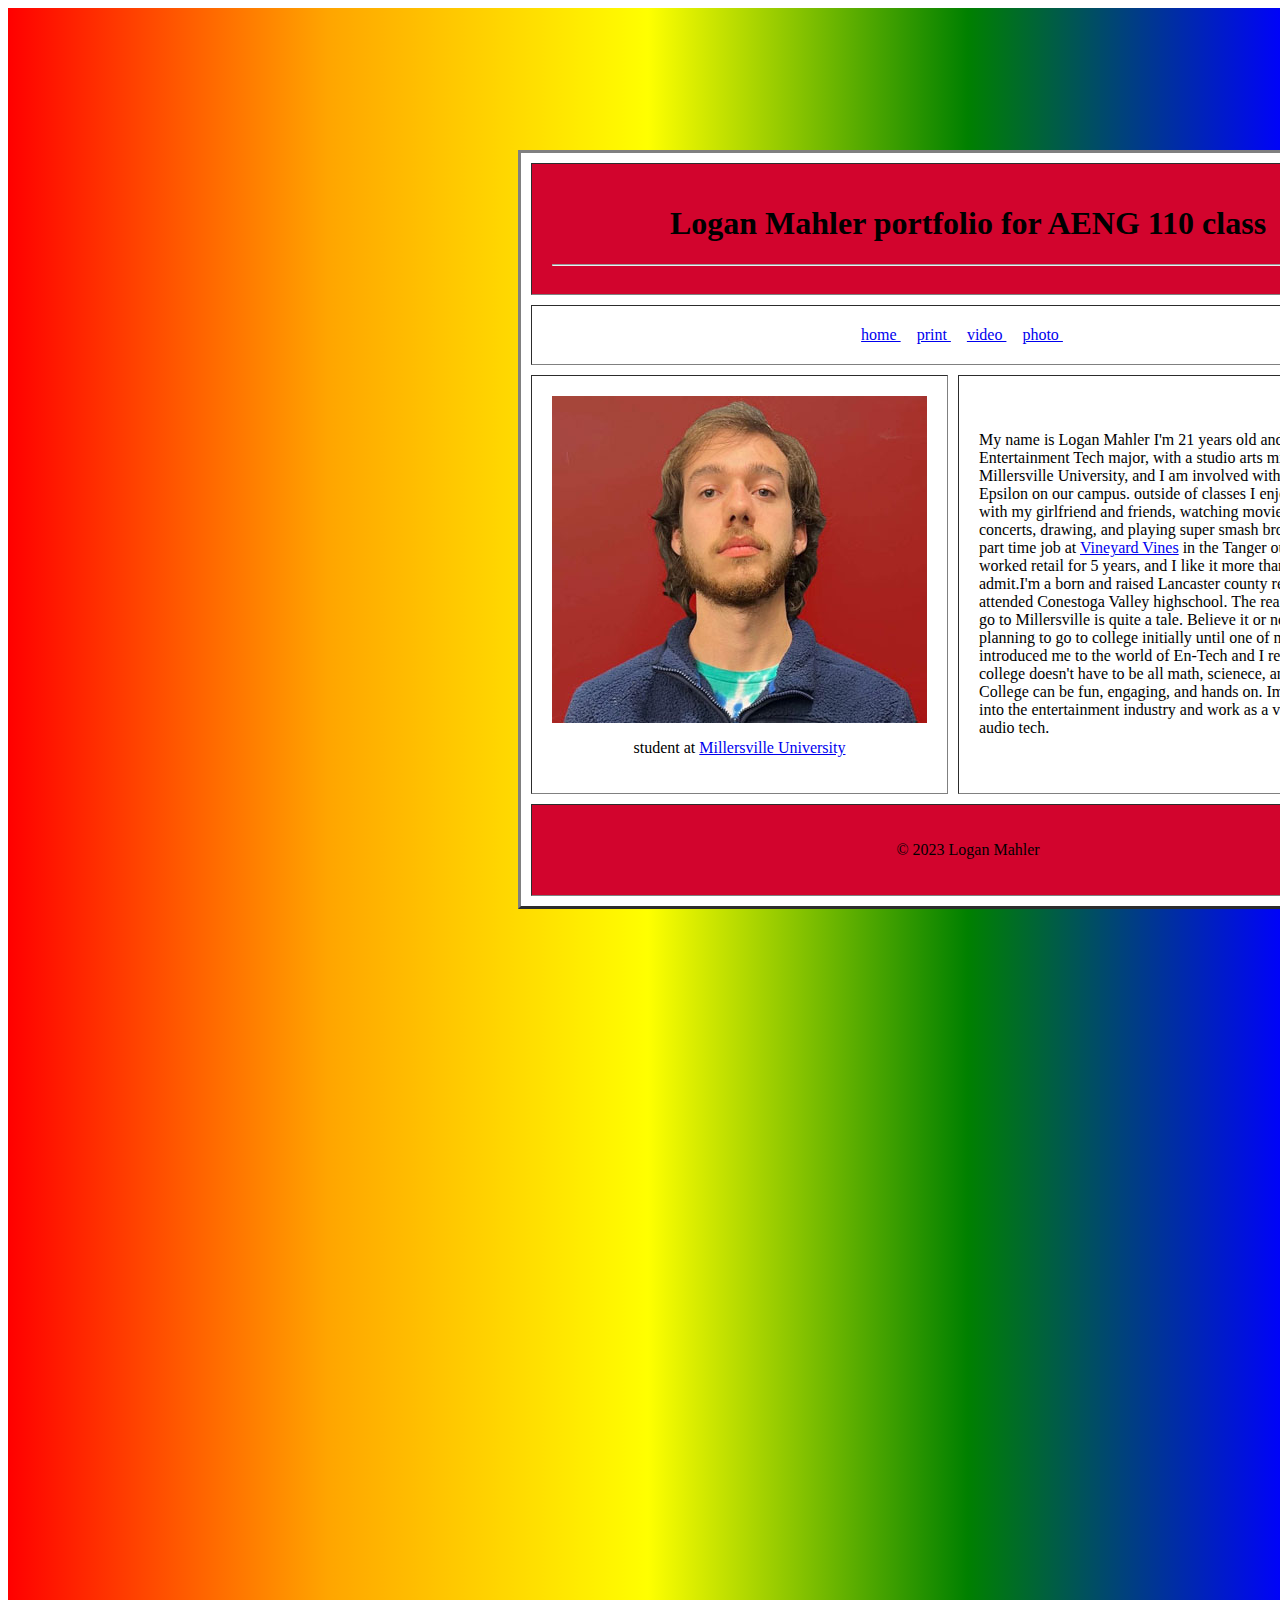
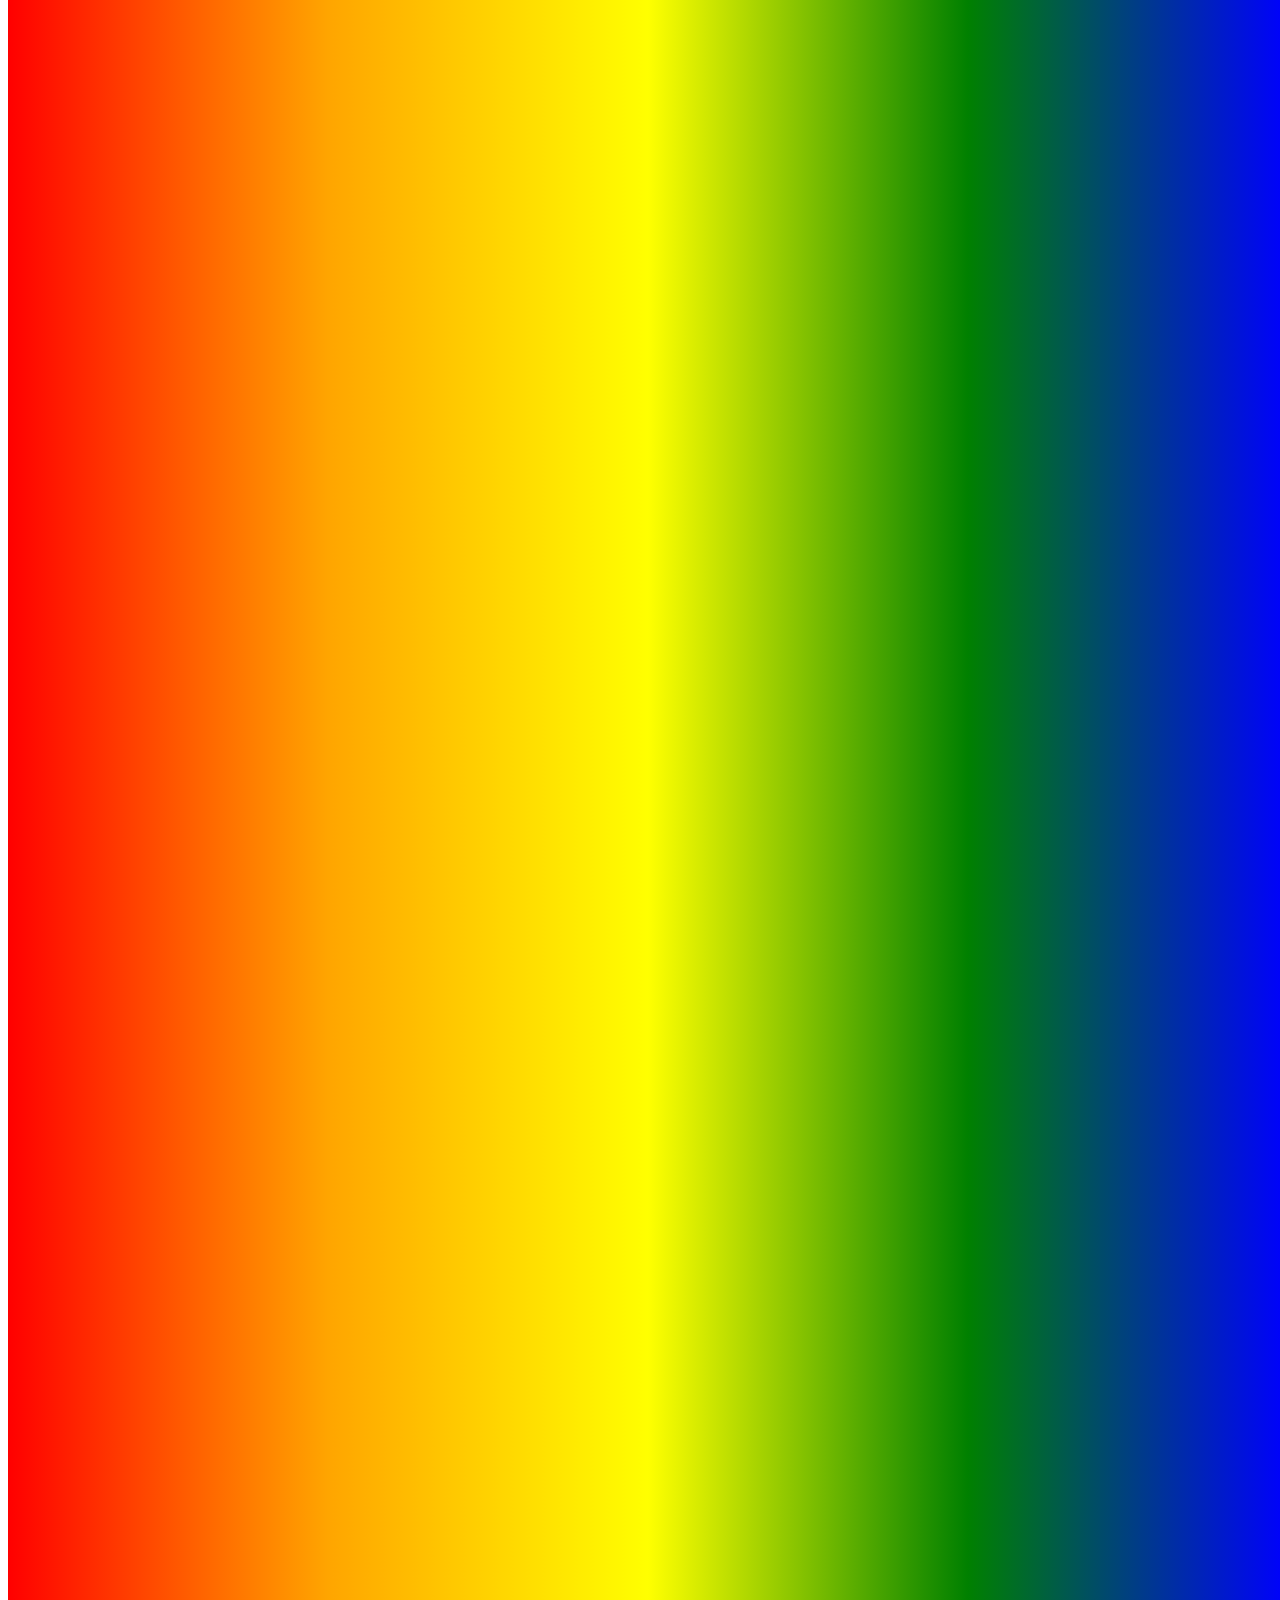
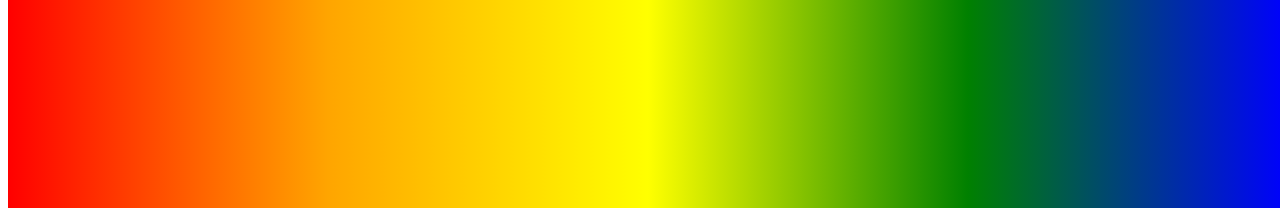
<file: index.html>
<!doctype html>

<html>
<head>
	<link rel="stylesheet" type="text/css" href="index.css">
	<meta charset="utf-8">
	<meta name="viewport" content="width=device-width, initial-scale=1">
<title> Logan Mahler E-Portfolio

</title>
</head>

<body>
	<div class="container">

<table bgcolor="ffffff" align="center" border="3" style="width:900px" cellspacing="10" cellpadding="20">
	<tr>
		<td colspan="2" bgcolor="#D2042D" align="center">

	<h1>
 	Logan Mahler portfolio for AENG 110 class 
	</h1>

<hr></td>

</tr>


<br>
	<tr>
		<td colspan="2" align="center">
		<a href="index.html"> home </a>&nbsp;&nbsp;&nbsp;

		<a href="print.html"> print </a>&nbsp;&nbsp;&nbsp;
		<a href="video.html"> video </a>&nbsp;&nbsp;&nbsp;
		<a href="photo.html"> photo </a>&nbsp;&nbsp;&nbsp;
	</tr>
	<tr>

</td>

<br>



	<td style="width: 300px;" bgcolor="white">
<center>
	<img src="headshot.jpg" align="center">
		<p>student at <a href="https://www.millersville.edu/">Millersville University
</td>
	</a>
</center>
</p>
<td style="width: 600px;">

	<p>My name is Logan Mahler I'm 21 years old and a Junior, Entertainment Tech major, with a studio arts minor at Millersville University, and I am involved with Tau Kappa Epsilon on our campus. outside of classes I enjoy hanging out with my girlfriend and friends, watching movies, going to concerts, drawing, and playing super smash bros. I also hold a part time job at <a href="https://www.vineyardvines.com/?utm_source=google&utm_medium=cpc&utm_term=vineyard%20vines&utm_content=Text_GG_BR_Core_X_X&utm_campaign=Text_GG_BAU_BR_Core_X_Exact&CID=ps%7Cgoogle%7Csem%7Cnull%7Cnull%7Cnull%7Calways_on%7Cnull%7Cnull%7Cnull%7CText_GG_BAU_BR_Core_X_Exact%7CText_GG_BR_Core_X_X%7Cvineyard%20vines%7C614882951272&s_kwcid=AL!6904!3!614882951272!e!!g!!vineyard%20vines&gad_source=1&gclid=CjwKCAiAjrarBhAWEiwA2qWdCDiguiW3aUCH6pZ6T3_Ax6s79aMWG7AaPwcVKn2i5EW6gZ-dbEl8bBoCbq4QAvD_BwE&gclsrc=aw.ds"> Vineyard Vines</a> in the Tanger outlets, I've worked retail for 5 years, and I like it more than I care to admit.I'm a born and raised Lancaster county resident and attended Conestoga Valley highschool. The reason I decided to go to Millersville is quite a tale. Believe it or not I was not planning to go to college initially until one of my coworkers introduced me to the world of En-Tech and I realized that college doesn't have to be all math, scienece, and english. College can be fun, engaging, and hands on. Im hoping to get into the entertainment industry and work as a videographer / audio tech. 
	</p>
</td>

</tr>

<br><br><br><br><br>
<tr><td colspan="2" bgcolor="#D2042D">
	<center>
<p>&copy; 2023 Logan Mahler

</center>

</tr></td>

</table>
</div>
</body>






</html>
</file>
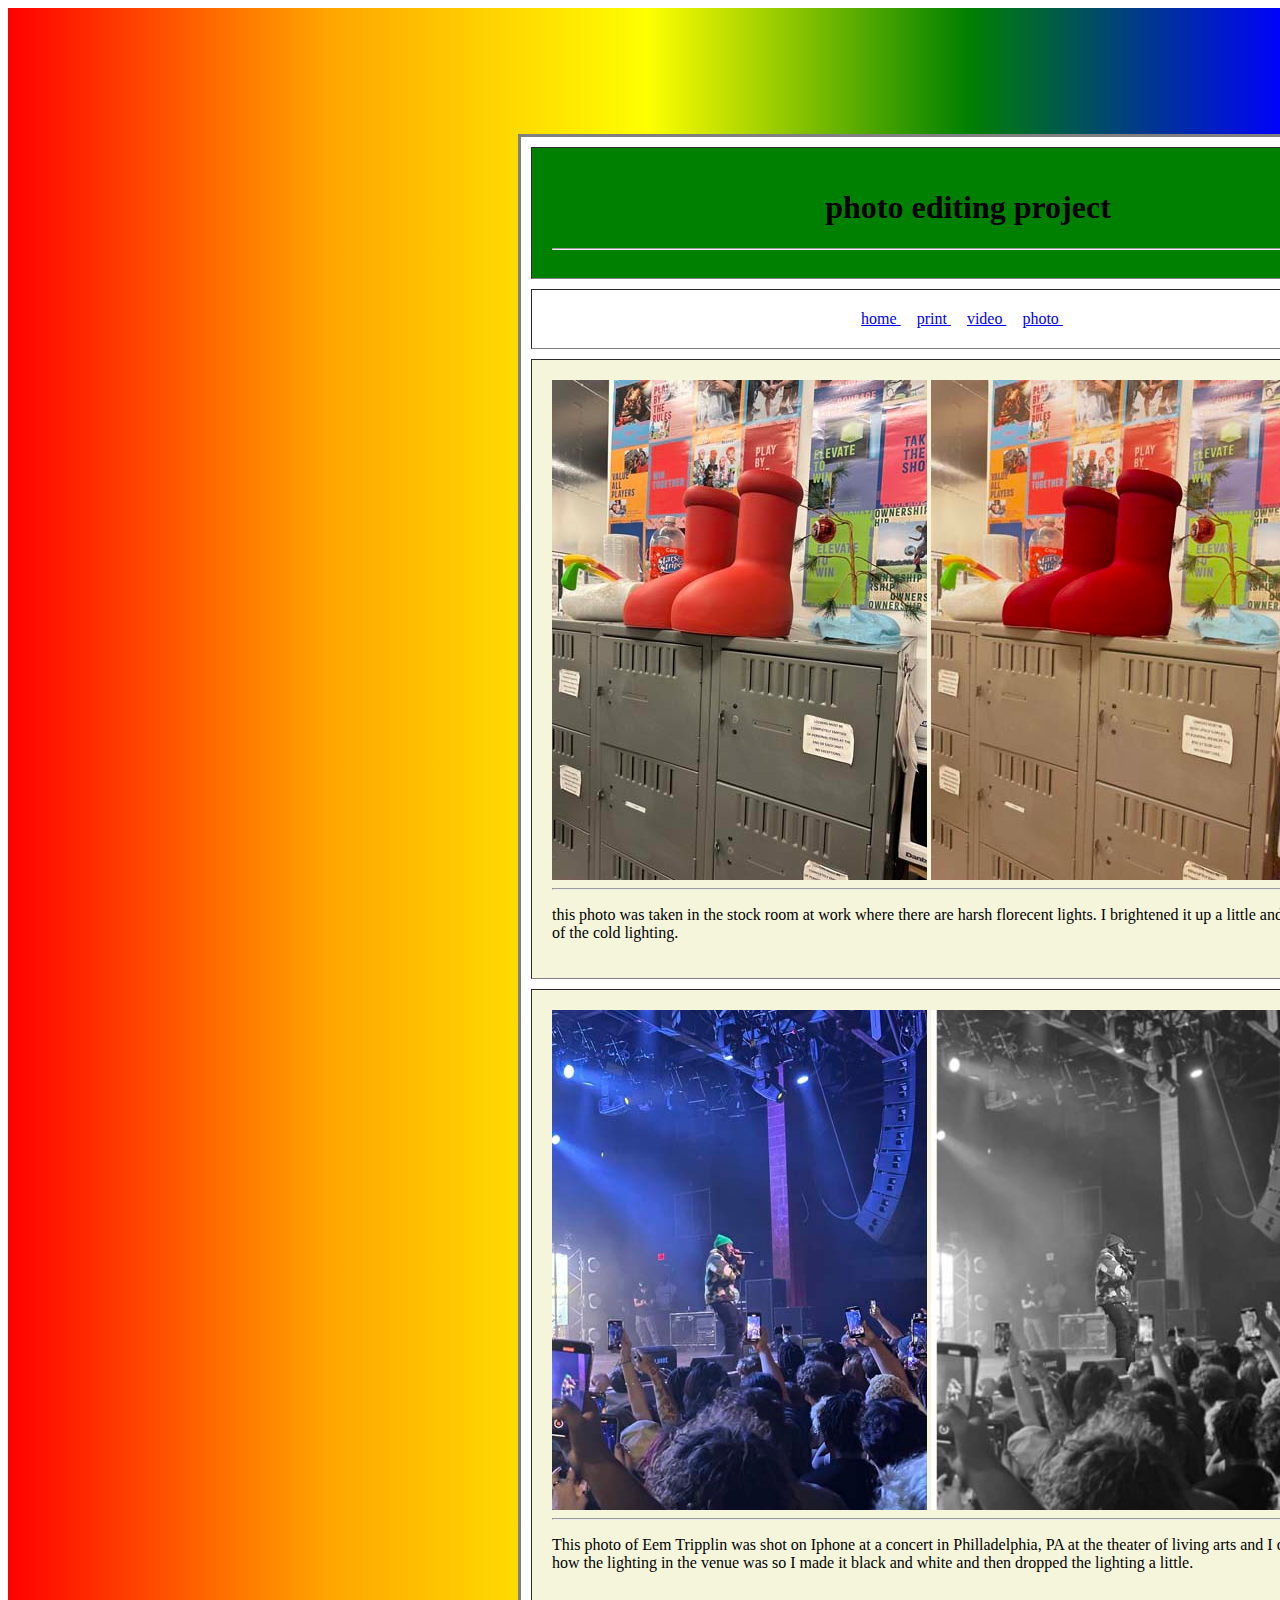
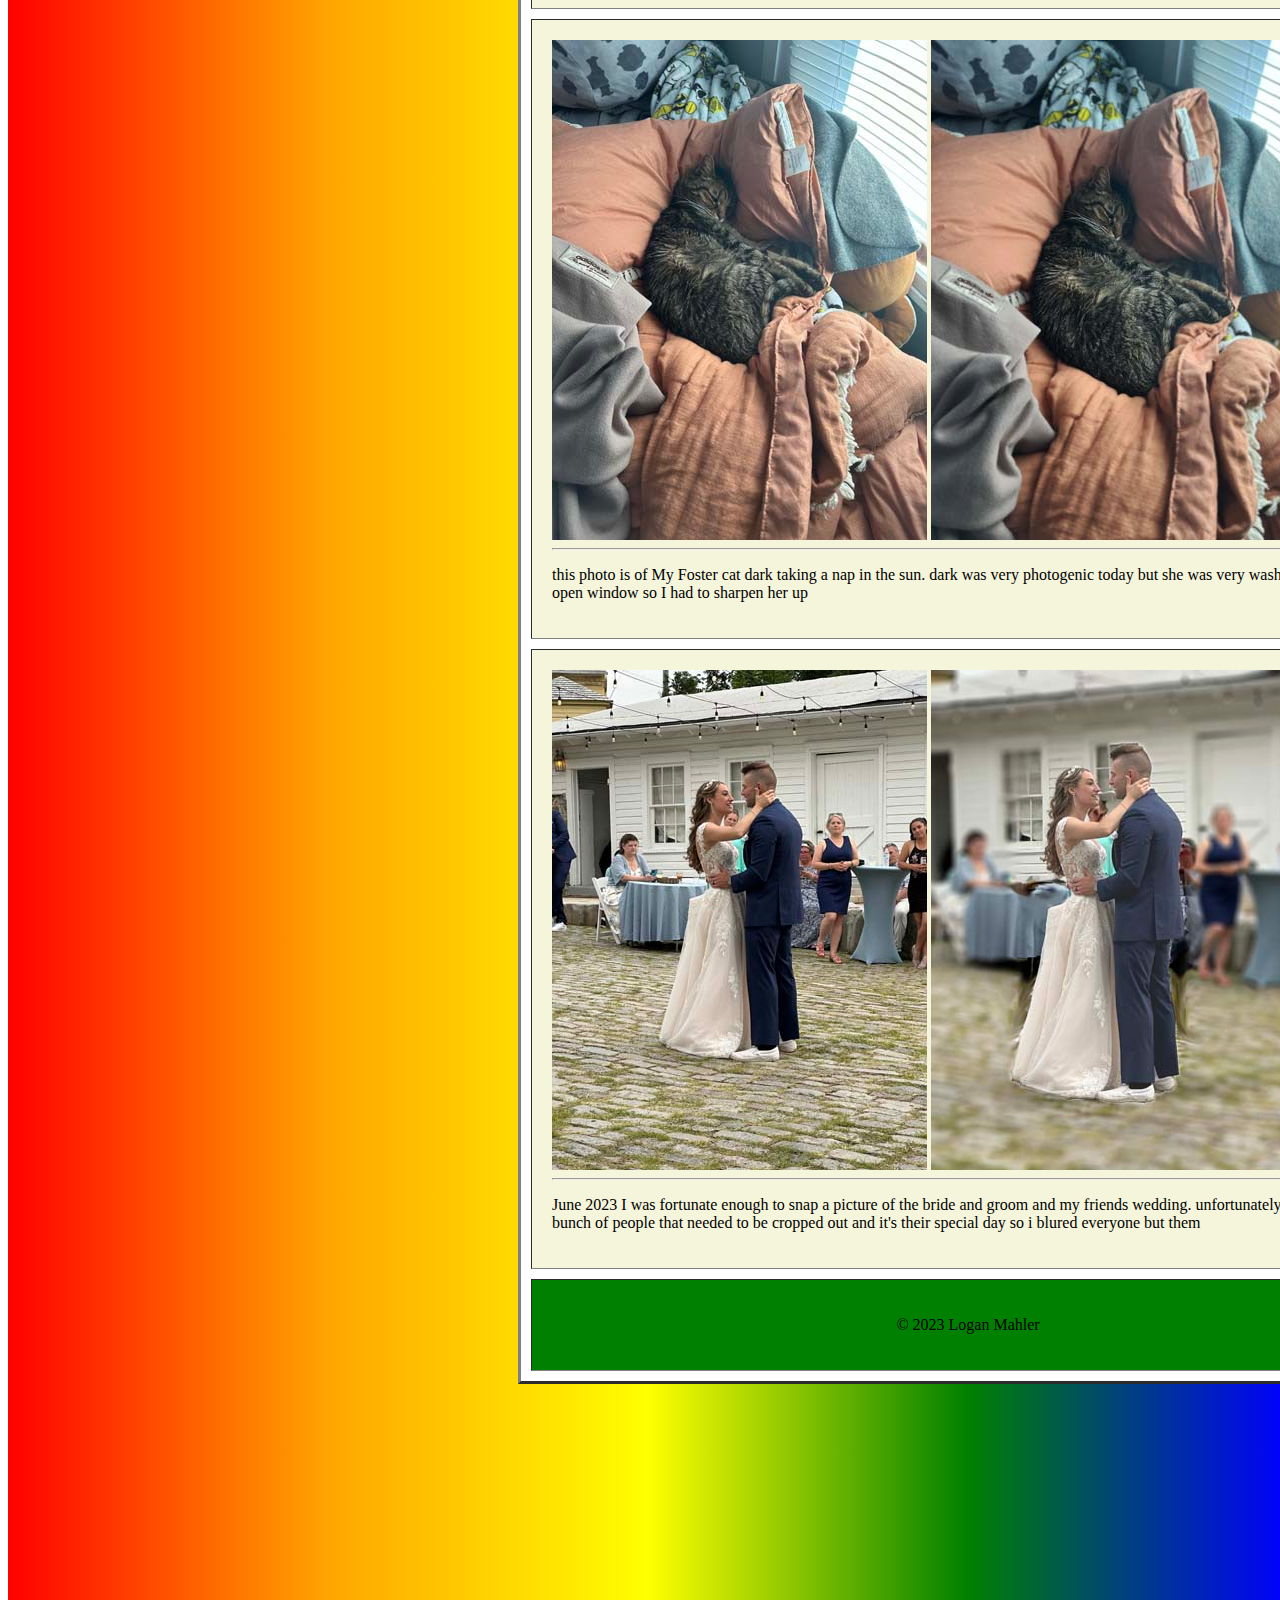
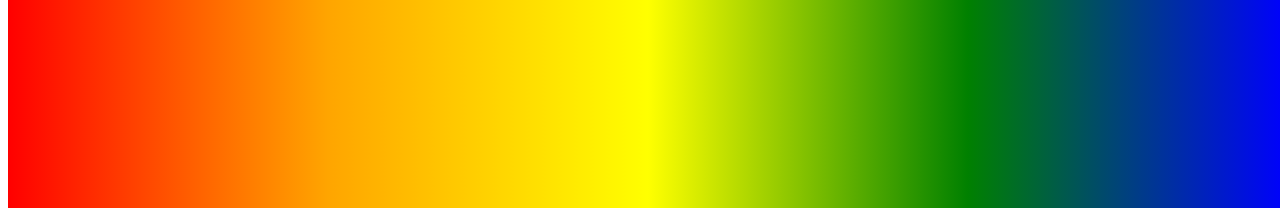
<file: photo.html>
<!doctype html>

<html>
<head>
	<link rel="stylesheet" type="text/css" href="index.css">
	<meta charset="utf-8">
	<meta name="viewport" content="width=device-width, initial-scale=1">
<title> Logan Mahler photo project

</title>
</head>

<body>
	<div class="container">

<table bgcolor="ffffff" align="center" border="3" style="width:900px" cellspacing="10" cellpadding="20">
	<tr>
		<td colspan="2" bgcolor="green" align="center">

	<h1>
 	photo editing project 
	</h1>

<hr></td>

</tr>


<br>
	<tr>
		<td colspan="2" align="center">
		<a href="index.html"> home </a>&nbsp;&nbsp;&nbsp;

		<a href="print.html"> print </a>&nbsp;&nbsp;&nbsp;
		<a href="video.html"> video </a>&nbsp;&nbsp;&nbsp;
		<a href="photo.html"> photo </a>&nbsp;&nbsp;&nbsp;
	</tr>

	<tr>

</td>

<br>


<center>
	<td style="width: 300px;" bgcolor="beige">

	<img src="boots.jpg" align="center">


	<img src="edited_boots.jpg" align="center">
	<hr>

<p>this photo was taken in the stock room at work where there are harsh florecent lights. I brightened it up a little and removed some of the cold lighting.</p>

	<tr><td colspan="2" bgcolor="beige">

	<img src="artist.jpg" align="center">
	

	<img src="artist_edited.jpg" align="center">
	<hr>

<p> This photo of Eem Tripplin was shot on Iphone at a concert in Philladelphia, PA at the theater of living arts and I didn't really like how the lighting in the venue was so I made it black and white and then dropped the lighting a little.</p>

	<tr><td colspan="2" bgcolor="beige">

	<img src="cat.jpg" align="center">


	<img src="cat_edited.jpg" align="center">
	<hr>

<p>this photo is of My Foster cat dark taking a nap in the sun. dark was very photogenic today but she was very washed out from the open window so I had to sharpen her up</p>

	<tr><td colspan="2" bgcolor="beige">


	<img src="wedding.jpg" align="center">


	<img src="wedding_edited.jpg" align="center">
	<hr>

<p>June 2023 I was fortunate enough to snap a picture of the bride and groom and my friends wedding. unfortunately there was a bunch of people that needed to be cropped out and it's their special day so i blured everyone but them</p>

	</td></tr>
</td></tr>
</td></tr>
</td></tr>
</td>
	</a>
</center>


	<br><br><br><br><br>
<tr><td colspan="2" bgcolor="green">
	<center>
<p>&copy; 2023 Logan Mahler

</center>

</tr></td>

</table>
</div>
</body>






</html>
</file>
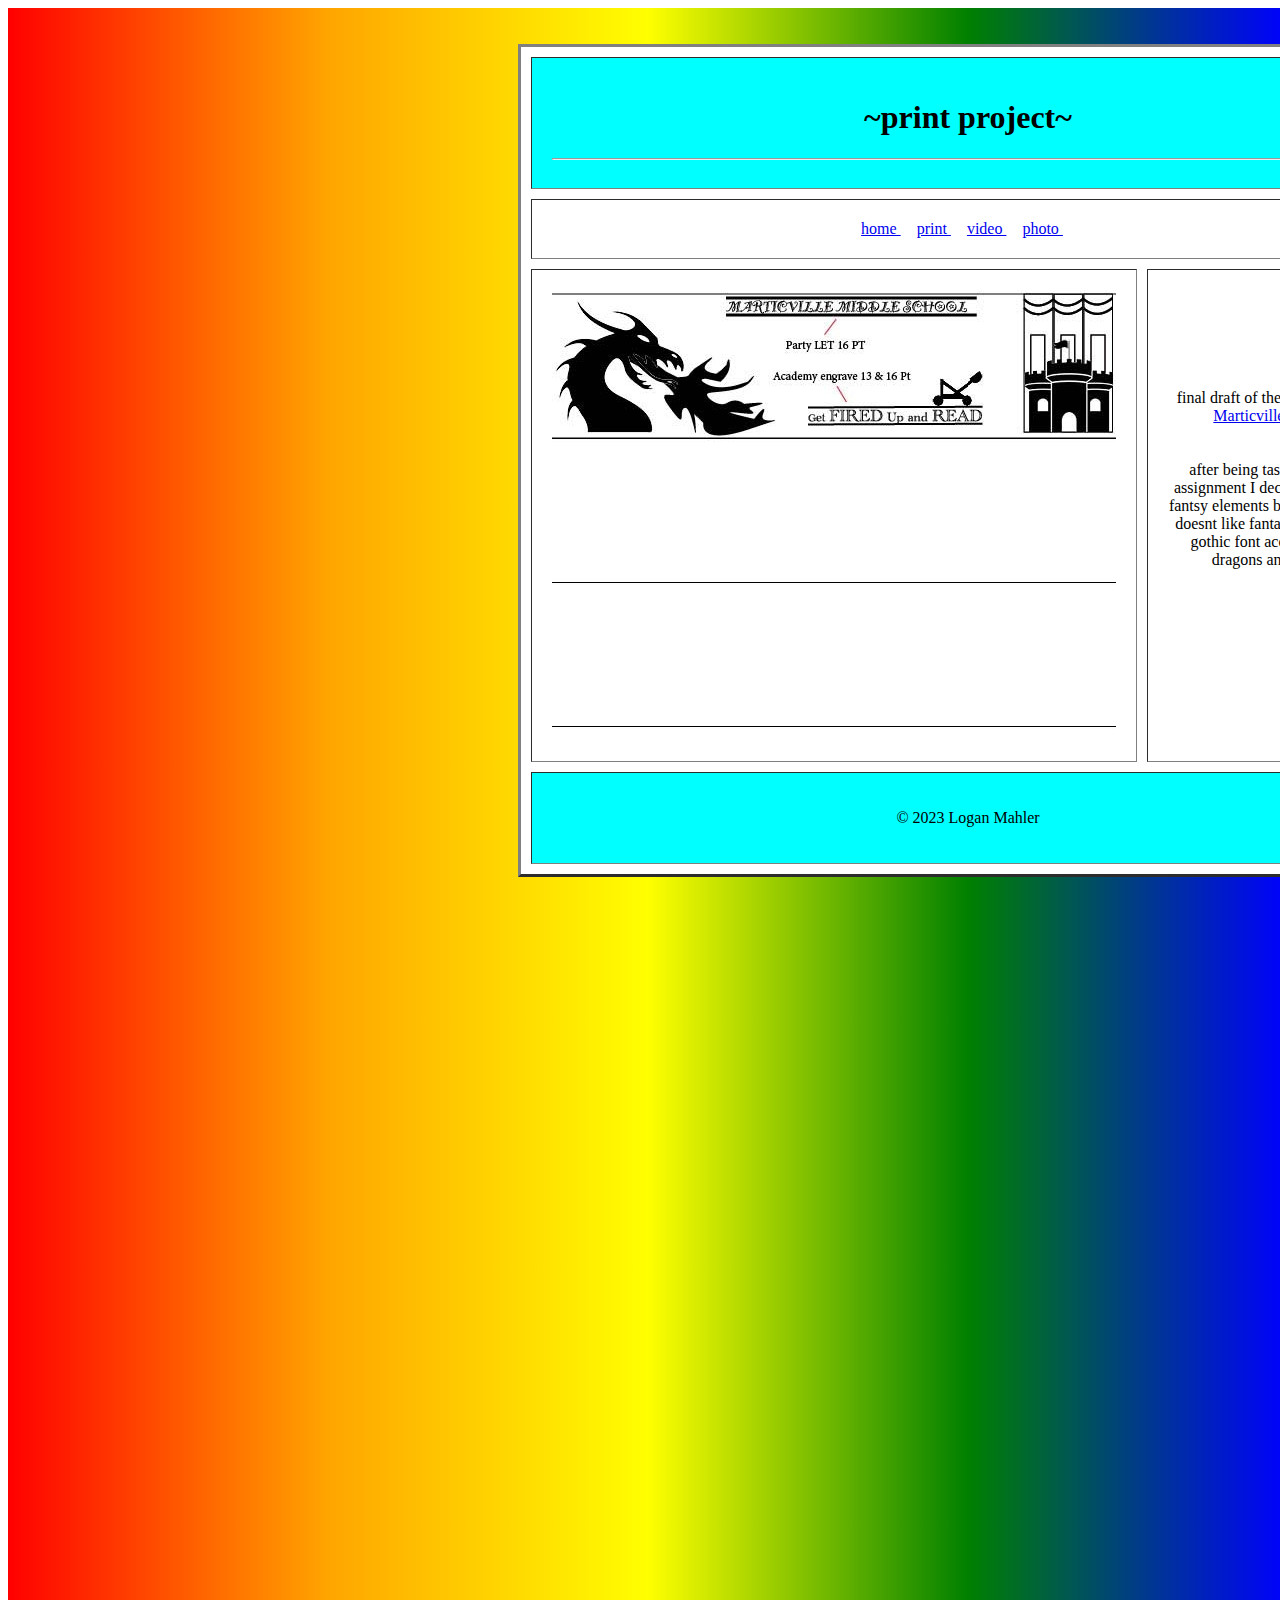
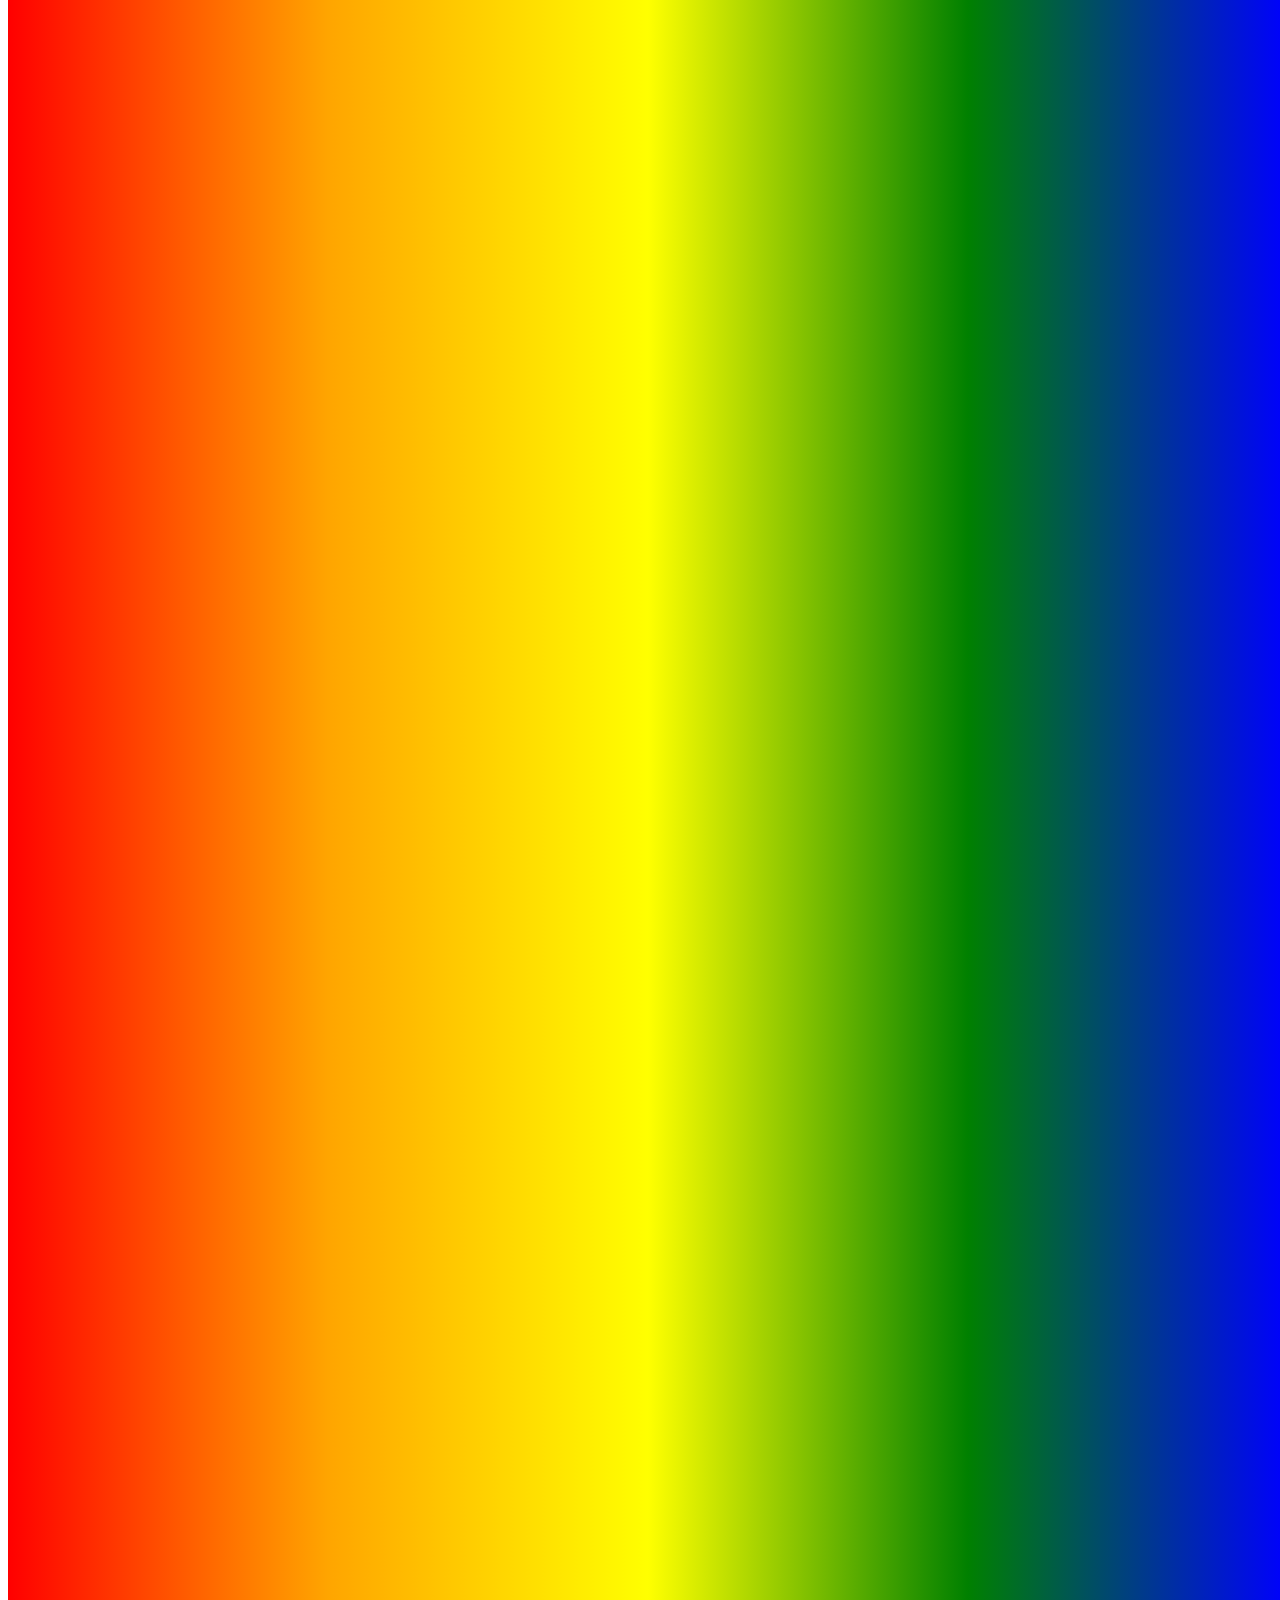
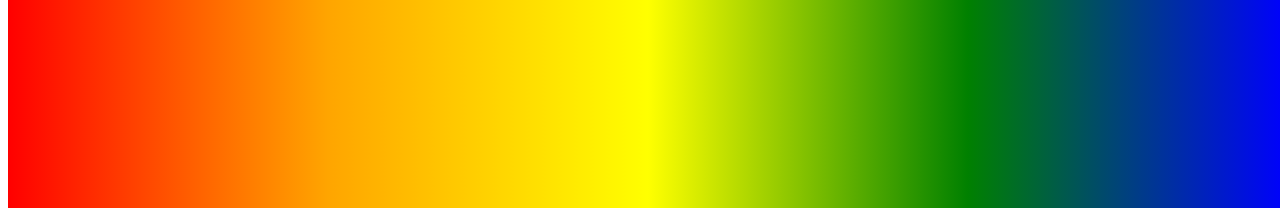
<file: print.html>
<!doctype html>

<html>
<head>
	<link rel="stylesheet" type="text/css" href="index.css">
	<meta charset="utf-8">
	<meta name="viewport" content="width=device-width, initial-scale=1">
<title> Logan Mahler Print project

</title>
</head>

<body>
	<div class="container">

<table bgcolor="ffffff" align="center" border="3" style="width:900px" cellspacing="10" cellpadding="20">
	<tr>
		<td colspan="2" bgcolor="cyan" align="center">

	<h1>
 	~print project~ 
	</h1>

<hr></td>

</tr>


<br>
	<tr>
		<td colspan="2" align="center">
			
		<a href="index.html"> home </a>&nbsp;&nbsp;&nbsp;

		<a href="print.html"> print </a>&nbsp;&nbsp;&nbsp;

		<a href="video.html"> video </a>&nbsp;&nbsp;&nbsp;

		<a href="photo.html"> photo </a>&nbsp;&nbsp;&nbsp;

	</tr>

	<tr>
</td>
</td>

<br>



	<td style="width: 300px;" bgcolor="">
<center>
	<img src="bookmark_template.jpg" align="left">
	<td colspan="2" align="center">
		<p>final draft of the Bookmark for <a href="https://marticville.pennmanor.net/"> Marticville Middle.</a> <br><br><br> after being tasked with this assignment I decided to go with fantsy elements because what kid doesnt like fantasy. it features a gothic font acompanied by dragons and castles.
	</a>



	<br><br><br><br><br>
<tr><td colspan="2" bgcolor="cyan">
	<center>
<p>&copy; 2023 Logan Mahler

</center>

</tr></td>

</table>
</div>
</body>






</html>
</file>
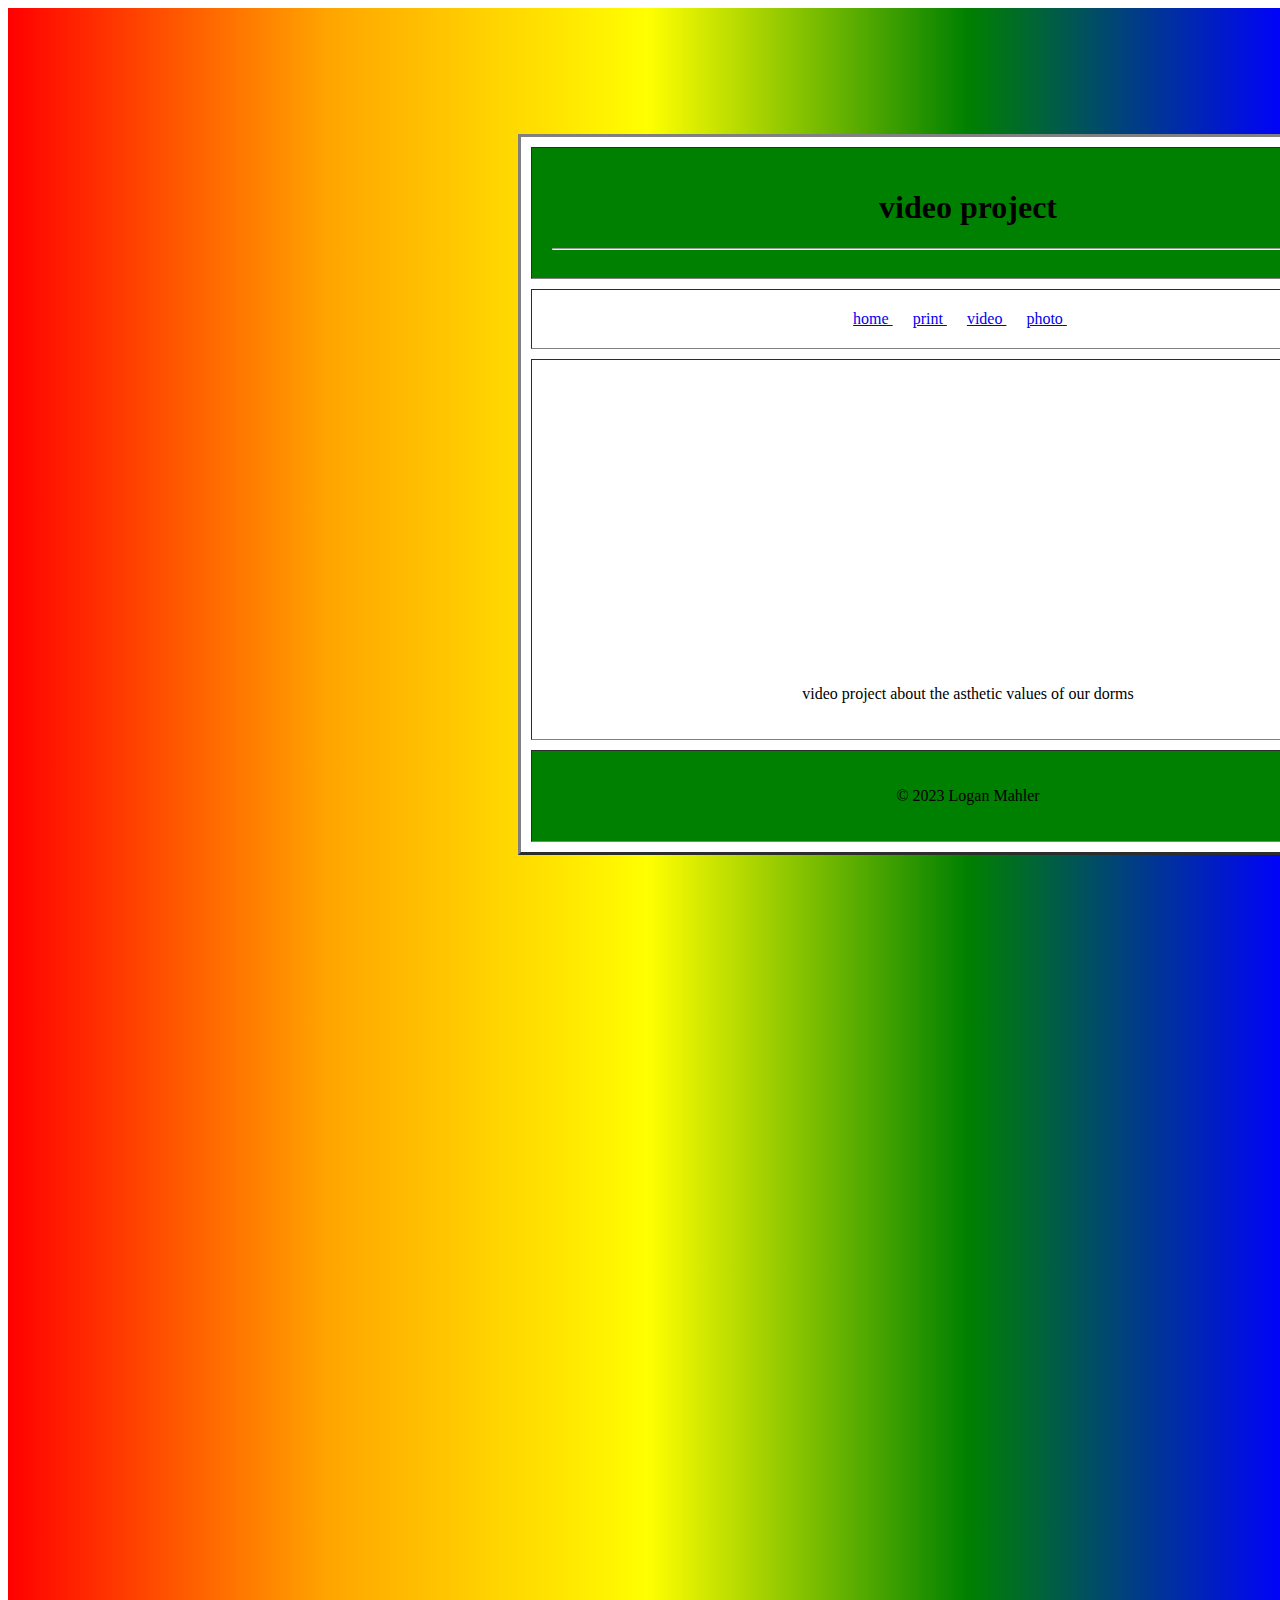
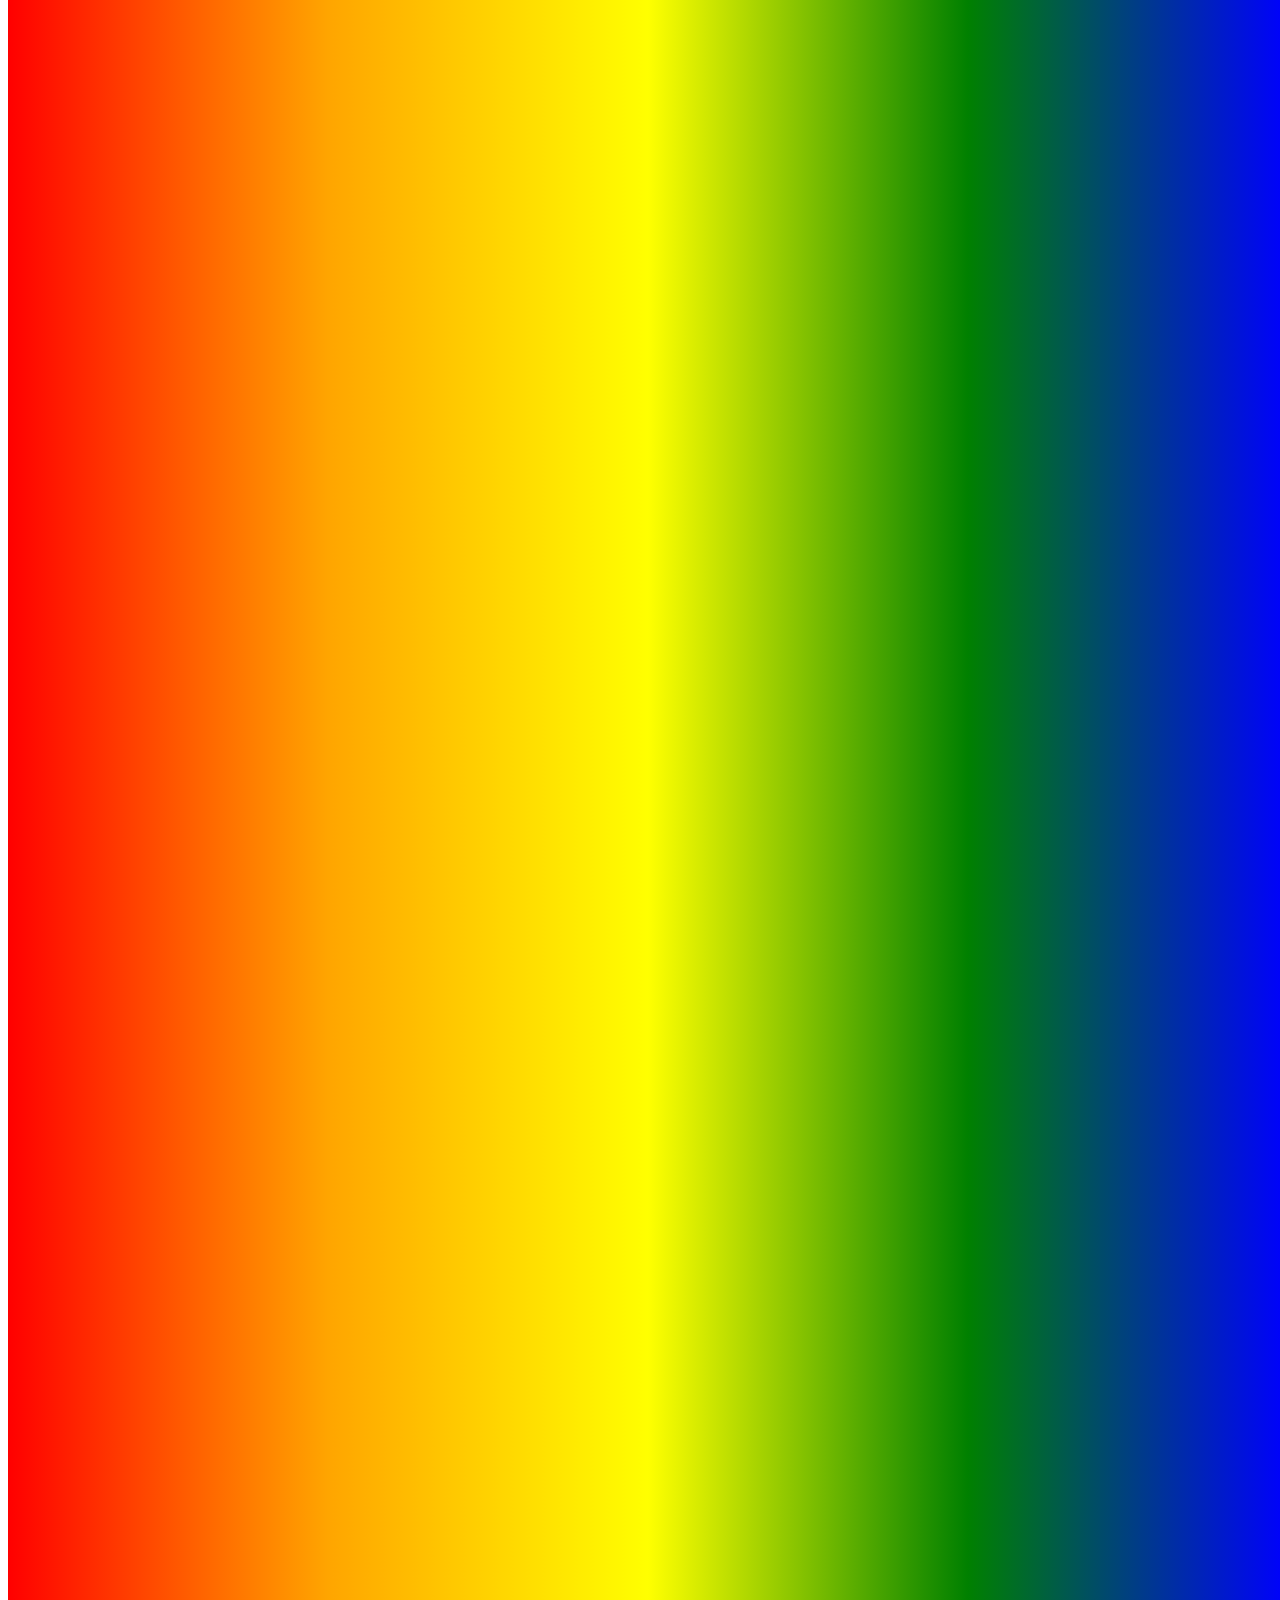
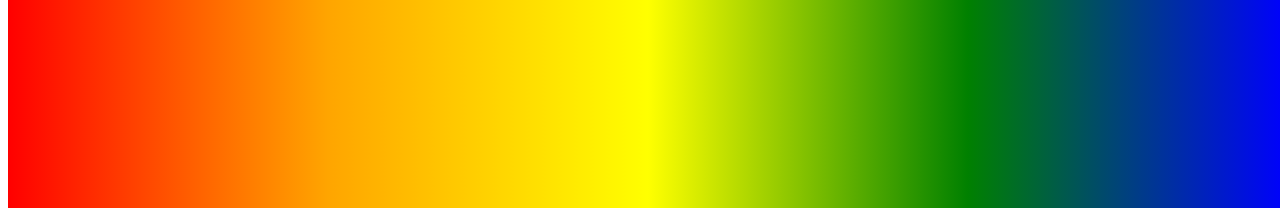
<file: video.html>
<!doctype html>

<html>
<head>
	<link rel="stylesheet" type="text/css" href="index.css">
	<meta charset="utf-8">
	<meta name="viewport" content="width=device-width, initial-scale=1">
<title> Logan Mahler video project

</title>
</head>

<body>
	<div class="container">

<table bgcolor="ffffff" align="center" border="3" style="width:900px" cellspacing="10" cellpadding="20">
	<tr>
		<td colspan="2" bgcolor="green" align="center">

	<h1>
 	video project 
	</h1>

<hr></td>

</tr>


<br>
	<tr>
		<td colspan="2" align="center">
		<a href="index.html"> home </a>&nbsp;&nbsp;&nbsp;&nbsp;

		<a href="print.html"> print </a>&nbsp;&nbsp;&nbsp;&nbsp;
		<a href="video.html"> video </a>&nbsp;&nbsp;&nbsp;&nbsp;
		<a href="photo.html"> photo </a>&nbsp;&nbsp;&nbsp;&nbsp;
	</tr>

	<tr>

</td>

<br>



	<td style="width: 300px;" bgcolor="">
<center>
	<iframe id="kaltura_player" src="https://cdnapisec.kaltura.com/p/1336401/sp/133640100/embedIframeJs/uiconf_id/18538341/partner_id/1336401?iframeembed=true&playerId=kaltura_player&entry_id=1_loqmyuhr&flashvars[akamaiHD.loadingPolicy]=preInitialize&amp;flashvars[akamaiHD.asyncInit]=true&amp;flashvars[streamerType]=hdnetwork&amp;flashvars[localizationCode]=en&amp;flashvars[sideBarContainer.plugin]=true&amp;flashvars[sideBarContainer.position]=left&amp;flashvars[sideBarContainer.clickToClose]=true&amp;flashvars[chapters.plugin]=true&amp;flashvars[chapters.layout]=vertical&amp;flashvars[chapters.thumbnailRotator]=false&amp;flashvars[streamSelector.plugin]=true&amp;flashvars[EmbedPlayer.SpinnerTarget]=videoHolder&amp;flashvars[dualScreen.plugin]=true&amp;flashvars[hotspots.plugin]=1&amp;flashvars[Kaltura.addCrossoriginToIframe]=true&amp;&wid=1_jfv1eg56" width="400" height="285" allowfullscreen webkitallowfullscreen mozAllowFullScreen allow="autoplay *; fullscreen *; encrypted-media *" sandbox="allow-downloads allow-forms allow-same-origin allow-scripts allow-top-navigation allow-pointer-lock allow-popups allow-modals allow-orientation-lock allow-popups-to-escape-sandbox allow-presentation allow-top-navigation-by-user-activation" frameborder="0" title="MU Dorms"></iframe>
		<p>video project about the asthetic values of our dorms 
</td>
	</a>


	<br><br><br><br><br>
<tr><td colspan="2" bgcolor="green">
	<center>
<p>&copy; 2023 Logan Mahler

</center>

</tr></td>

</table>
</div>
</body>






</html>
</file>
<file: index.css>
.container{
  background:linear-gradient(90deg, Red, Orange, Yellow, Green, Blue, Indigo,violet);
  width:1920px;
  height:3400px;
}
</file>
